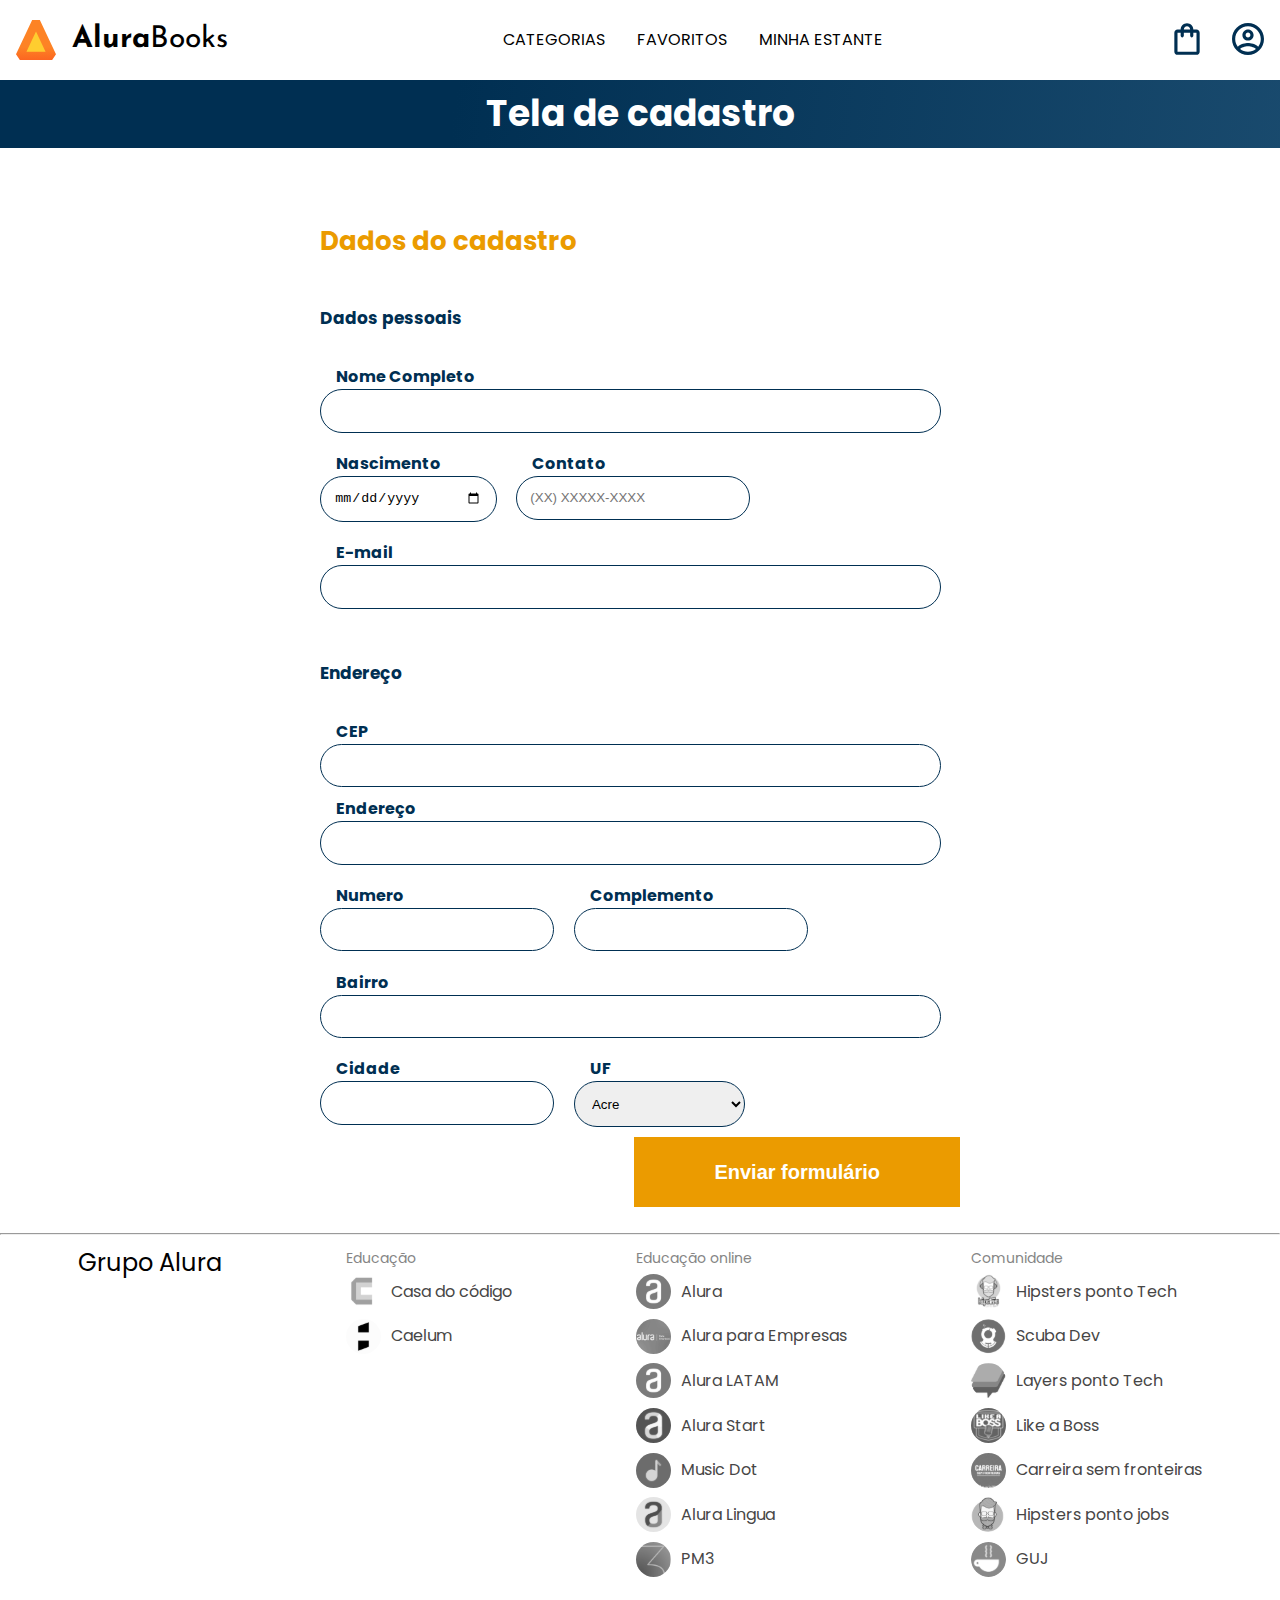
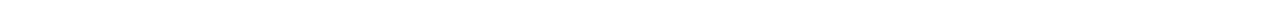
<file: index.html>
<!DOCTYPE html>
<html lang="pt-Br">

<head>
    <meta charset="UTF-8">
    <meta http-equiv="X-UA-Compatible" content="IE=edge">
    <meta name="viewport" content="width=device-width, initial-scale=1.0">
    <link rel="stylesheet" href="./styles/reset.css">
    <link rel="preconnect" href="https://fonts.googleapis.com">
    <link rel="preconnect" href="https://fonts.gstatic.com" crossorigin>
    <link href="https://fonts.googleapis.com/css2?family=Poppins:wght@300;400;500;700&display=swap" rel="stylesheet">
    <link rel="stylesheet" href="https://unpkg.com/swiper@8/swiper-bundle.min.css" />
    <link href="https://fonts.googleapis.com/css2?family=Josefin+Sans:wght@400;700&display=swap" rel="stylesheet">
    <link rel="stylesheet" href="./styles/styles.css">
    <title>Formulário de cadastro</title>
</head>

<body>

    <header class="cabeçalho">
        <div class="container">
            <input type="checkbox" id="menu" class="container__botao">
            <label for="menu" class="container__rotulo">
                <span class="cabeçalho__menu-hamburguer container__imagem"></span>
            </label>
            <ul class="lista-menu">
                <li class="lista-menu__titulo">Categorias</li>
                <li class="lista-menu__item">
                    <a href="#" class="lista-menu__link">Programação</a>
                </li>
                <li class="lista-menu__item">
                    <a href="#" class="lista-menu__link">Front-end</a>
                </li>
                <li class="lista-menu__item">
                    <a href="#" class="lista-menu__link">Infraestrutura</a>
                </li>
                <li class="lista-menu__item">
                    <a href="#" class="lista-menu__link">Business</a>
                </li>
                <li class="lista-menu__item">
                    <a href="#" class="lista-menu__link">Design & UX</a>
                </li>
            </ul>
            <img src="img/Logo.svg" alt="Logo da Alurabooks" class="container__imagem">
            <h1 class="container__titulo"><b class="container__titulo--negrito">Alura</b>Books</h1>
        </div>

        <ul class="opções">
            <input type="checkbox" id="opções-menu" class="opções__botão">
            <li class="opções__item"><a href="#" class="opções__link">Categorias</a></li>
            <li class="opções__item"><a href="#" class="opções__link">Favoritos</a></li>
            <li class="opções__item"><a href="#" class="opções__link">Minha estante</a></li>
        </ul>

        <div class="container">
            <a href="#"><img src="img/Favoritos.svg" alt="Meus favoritos"
                    class="container__imagem container__imagem-transparente"></a>
            <a href="#" class="container__link">
                <img src="img/Compras.svg" alt="Carrinhos de compras" class="container__imagem">
                <p class="container__texto">Minha sacola</p>
            </a>
            <a href="#" class="container__link">
                <img src="img/Usuario.svg" alt="Meu perfil" class="container__imagem">
                <p class="container__texto">Meu perfil</p>
            </a>
        </div>
    </header>

    <section class="banner">
        <h2 class="banner__titulo">Tela de cadastro</h2>
    </section>

    <main class="principal">
        <h2 class="principal__titulo">Dados do cadastro</h2>

        <form class="principal__formulario" id="formulario" target="_blank"
            onsubmit="location.replace('./cadastro-finalizado.html')">
            <h3 class="principal__subtitulo">Dados pessoais</h3>
            <div class="formulario__campo">
                <label class="campo__etiqueta" for="nome">Nome Completo</label>
                <input name="nome" id="nome" class="campo__escrita" required />
            </div>
            <div class="formulario__dupla">
                <div class="formulario__campo">
                    <label class="campo__etiqueta" for="nascimento">Nascimento</label>
                    <input name="nascimento" id="nascimento" type="date" class="campo__escrita" required />
                </div>
                <div class="formulario__campo">
                    <label class="campo__etiqueta" for="telefone">Contato</label>
                    <input name="telefone" id="telefone" type="tel" placeholder="(XX) XXXXX-XXXX" class="campo__escrita"
                        required />
                </div>
            </div>
            <div class="formulario__campo">
                <label class="campo__etiqueta" for="email">E-mail</label>
                <input name="email" id="email" type="email" class="campo__escrita" autocomplete="email" required />
            </div>

            <h3 class="principal__subtitulo">Endereço</h3>

            <div class="formulario__campo">
                <label class="campo__etiqueta" for="cep">CEP</label>
                <input name="cep" id="cep" class="campo__escrita" required />
                <div id="erro"></div>
            </div>

            <div class="formulario__campo">
                <label class="campo__etiqueta" for="endereco">Endereço</label>
                <input name="endereco" id="endereco" class="campo__escrita" required />
            </div>
            <div class="formulario__dupla">
                <div class="formulario__campo">
                    <label class="campo__etiqueta" for="numero">Numero</label>
                    <input name="numero" id="numero" class="campo__escrita" required />
                </div>
                <div class="formulario__campo">
                    <label class="campo__etiqueta" for="complemento">Complemento</label>
                    <input name="complemento" id="complemento" class="campo__escrita" />
                </div>
            </div>
            <div class="formulario__campo">
                <label class="campo__etiqueta" for="bairro">Bairro</label>
                <input name="bairro" id="bairro" class="campo__escrita" required />
            </div>
            <div class="formulario__dupla">
                <div class="formulario__campo">
                    <label class="campo__etiqueta" for="cidade">Cidade</label>
                    <input name="cidade" id="cidade" class="campo__escrita" required />
                </div>

                <div class="formulario__campo">
                    <label class="campo__etiqueta" for="estado">UF</label>
                    <select id="estado" name="estado" class="campo__escrita">
                        <option value="AC">Acre</option>
                        <option value="AL">Alagoas</option>
                        <option value="AP">Amapá</option>
                        <option value="AM">Amazonas</option>
                        <option value="BA">Bahia</option>
                        <option value="CE">Ceará</option>
                        <option value="DF">Distrito Federal</option>
                        <option value="ES">Espírito Santo</option>
                        <option value="GO">Goiás</option>
                        <option value="MA">Maranhão</option>
                        <option value="MT">Mato Grosso</option>
                        <option value="MS">Mato Grosso do Sul</option>
                        <option value="MG">Minas Gerais</option>
                        <option value="PA">Pará</option>
                        <option value="PB">Paraíba</option>
                        <option value="PR">Paraná</option>
                        <option value="PE">Pernambuco</option>
                        <option value="PI">Piauí</option>
                        <option value="RJ">Rio de Janeiro</option>
                        <option value="RN">Rio Grande do Norte</option>
                        <option value="RS">Rio Grande do Sul</option>
                        <option value="RO">Rondônia</option>
                        <option value="RR">Roraima</option>
                        <option value="SC">Santa Catarina</option>
                        <option value="SP">São Paulo</option>
                        <option value="SE">Sergipe</option>
                        <option value="TO">Tocantins</option>
                        <option value="EX">Estrangeiro</option>
                    </select>
                </div>

            </div>


            <input type="submit" value="Enviar formulário" class="formulario__botao" id="enviar">
        </form>
    </main>

    <hr>
    <footer class="rodapé">
        <h2 class="rodapé__titulo">Grupo Alura</h2>
        <ul class="lista-rodapé">
            <li class="lista-rodapé__titulo">Educação</li>
            <li class="lista-rodapé__item">
                <img src="img/CasaDoCodigo.svg" alt="Logo da casa do código">
                <a href="https://www.casadocodigo.com.br/" class="lista-rodapé__link">Casa do código</a>
            </li>
            <li class="lista-rodapé__item">
                <img src="img/Caelum.svg" alt="Logo da caelum">
                <a href="https://caelum.com.br/" class="lista-rodapé__link">Caelum</a>
            </li>
        </ul>

        <ul class="lista-rodapé">
            <li class="lista-rodapé__titulo">Educação online</li>
            <li class="lista-rodapé__item">
                <img src="img/Alura.svg" alt="Logo da Alura">
                <a href="https://www.alura.com.br/" class="lista-rodapé__link">Alura</a>
            </li>
            <li class="lista-rodapé__item">
                <img src="img/AluraEmpresas.svg" alt="Logo da Alura para Empresas">
                <a href="https://www.alura.com.br/empresas" class="lista-rodapé__link">Alura para Empresas</a>
            </li>
            <li class="lista-rodapé__item">
                <img src="img/AluraLATAM.svg" alt="Logo da Alura Latam">
                <a href="https://www.aluracursos.com/" class="lista-rodapé__link">Alura LATAM</a>
            </li>
            <li class="lista-rodapé__item">
                <img src="img/AluraStart.svg" alt="Logo da Alura START">
                <a href="https://www.alurastart.com.br/" class="lista-rodapé__link">Alura Start</a>
            </li>
            <li class="lista-rodapé__item">
                <img src="img/MusicDot.svg" alt="Logo da Music Dot">
                <a href="https://www.musicdot.com.br/" class="lista-rodapé__link">Music Dot</a>
            </li>
            <li class="lista-rodapé__item">
                <img src="img/AluraLingua.svg" alt="Logo da Alura Lingua">
                <a href="https://www.aluralingua.com.br/" class="lista-rodapé__link">Alura Lingua</a>
            </li>
            <li class="lista-rodapé__item">
                <img src="img/PM3.svg" alt="Logo da PM3">
                <a href="https://www.cursospm3.com.br/" class="lista-rodapé__link">PM3</a>
            </li>
        </ul>

        <ul class="lista-rodapé">
            <li class="lista-rodapé__titulo">Comunidade</li>
            <li class="lista-rodapé__item">
                <img src="img/HipstersTech.svg" alt="Logo do Hipsters ponto Tech">
                <a href="https://hipsters.tech/" class="lista-rodapé__link">Hipsters ponto Tech</a>
            </li>
            <li class="lista-rodapé__item">
                <img src="img/ScubaDev.svg" alt="Logo do Scuba Dev">
                <a href="https://scuba.dev.br/" class="lista-rodapé__link">Scuba Dev</a>
            </li>
            <li class="lista-rodapé__item">
                <img src="img/LayersTech.svg" alt="Logo do Layers ponto Tech">
                <a href="https://layerspontotech.com.br/" class="lista-rodapé__link">Layers ponto Tech</a>
            </li>
            <li class="lista-rodapé__item">
                <img src="img/LikeABoss.svg" alt="Logo do Like a Boss">
                <a href="https://likeaboss.com.br/" class="lista-rodapé__link">Like a Boss</a>
            </li>
            <li class="lista-rodapé__item">
                <img src="img/CarreiraSemFronteira.svg" alt="Logo do Carreira sem fronteiras">
                <a href="https://www.carreirasemfronteiras.com.br/" class="lista-rodapé__link">Carreira sem
                    fronteiras</a>
            </li>
            <li class="lista-rodapé__item">
                <img src="img/HipstersJobs.svg" alt="Logo do Hipsters ponto jobs">
                <a href="https://hipsters.jobs/" class="lista-rodapé__link">Hipsters ponto jobs</a>
            </li>
            <li class="lista-rodapé__item">
                <img src="img/GUJ.svg" alt="Logo do GUJ">
                <a href="https://www.guj.com.br/" class="lista-rodapé__link">GUJ</a>
            </li>
        </ul>
    </footer>

    <script src="script.js"></script>
</body>

</html>
</file>
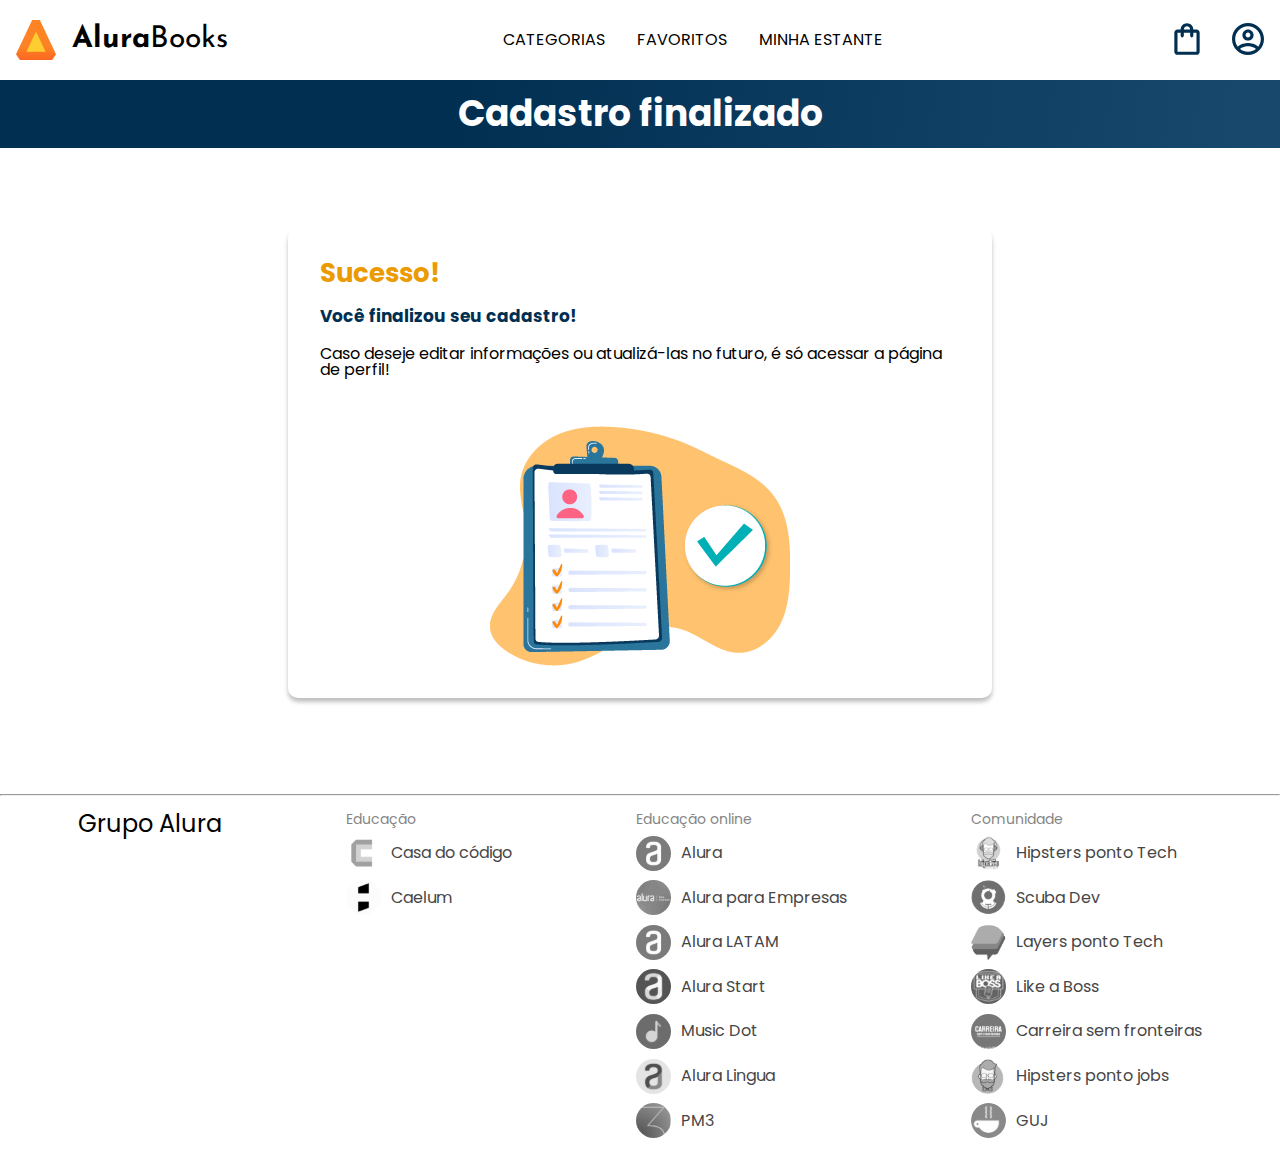
<file: cadastro-finalizado.html>
<!DOCTYPE html>
<html lang="en">

<head>
    <meta charset="UTF-8">
    <meta http-equiv="X-UA-Compatible" content="IE=edge">
    <meta name="viewport" content="width=device-width, initial-scale=1.0">
    <link rel="stylesheet" href="./styles/reset.css">
    <link rel="preconnect" href="https://fonts.googleapis.com">
    <link rel="preconnect" href="https://fonts.gstatic.com" crossorigin>
    <link href="https://fonts.googleapis.com/css2?family=Poppins:wght@300;400;500;700&display=swap" rel="stylesheet">
    <link rel="stylesheet" href="https://unpkg.com/swiper@8/swiper-bundle.min.css" />
    <link href="https://fonts.googleapis.com/css2?family=Josefin+Sans:wght@400;700&display=swap" rel="stylesheet">
    <link rel="stylesheet" href="./styles/styles.css">
    <title>Formulário de cadastro</title>
</head>

<body>

    <header class="cabeçalho">
        <div class="container">
            <input type="checkbox" id="menu" class="container__botao">
            <label for="menu" class="container__rotulo">
                <span class="cabeçalho__menu-hamburguer container__imagem"></span>
            </label>
            <ul class="lista-menu">
                <li class="lista-menu__titulo">Categorias</li>
                <li class="lista-menu__item">
                    <a href="#" class="lista-menu__link">Programação</a>
                </li>
                <li class="lista-menu__item">
                    <a href="#" class="lista-menu__link">Front-end</a>
                </li>
                <li class="lista-menu__item">
                    <a href="#" class="lista-menu__link">Infraestrutura</a>
                </li>
                <li class="lista-menu__item">
                    <a href="#" class="lista-menu__link">Business</a>
                </li>
                <li class="lista-menu__item">
                    <a href="#" class="lista-menu__link">Design & UX</a>
                </li>
            </ul>
            <img src="img/Logo.svg" alt="Logo da Alurabooks" class="container__imagem">
            <h1 class="container__titulo"><b class="container__titulo--negrito">Alura</b>Books</h1>
        </div>

        <ul class="opções">
            <input type="checkbox" id="opções-menu" class="opções__botão">
            <label for="opções-menu" class="opções__rotulo">
                <li class="opções__item">Categorias</li>
            </label>

            <ul class="lista-menu">
                <li class="lista-menu__item">
                    <a href="#" class="lista-menu__link">Programação</a>
                </li>
                <li class="lista-menu__item">
                    <a href="#" class="lista-menu__link">Front-end</a>
                </li>
                <li class="lista-menu__item">
                    <a href="#" class="lista-menu__link">Infraestrutura</a>
                </li>
                <li class="lista-menu__item">
                    <a href="#" class="lista-menu__link">Business</a>
                </li>
                <li class="lista-menu__item">
                    <a href="#" class="lista-menu__link">Design & UX</a>
                </li>
            </ul>

            <li class="opções__item"><a href="#" class="opções__link">Favoritos</a></li>
            <li class="opções__item"><a href="#" class="opções__link">Minha estante</a></li>
        </ul>

        <div class="container">
            <a href="#"><img src="img/Favoritos.svg" alt="Meus favoritos"
                    class="container__imagem container__imagem-transparente"></a>
            <a href="#" class="container__link">
                <img src="img/Compras.svg" alt="Carrinhos de compras" class="container__imagem">
                <p class="container__texto">Minha sacola</p>
            </a>
            <a href="#" class="container__link">
                <img src="img/Usuario.svg" alt="Meu perfil" class="container__imagem">
                <p class="container__texto">Meu perfil</p>
            </a>
        </div>
    </header>

    <section class="banner">
        <h2 class="banner__titulo">Cadastro finalizado</h2>
    </section>

    <main class="principal cadastro">
        <h2 class="principal__titulo">Sucesso!</h2>
        <h3 class="principal__subtitulo cadastro__subtitulo">Você finalizou seu cadastro!</h3>
        <p class="principal__texto">Caso deseje editar informações ou atualizá-las no futuro, é só acessar a página de
            perfil!</p>
        <img src="./img/Encerramento-compra---Alura-Books_1.png" alt="Ficha de cadastro completada"
            class="cadastro__imagem">
    </main>

    <hr>
    <footer class="rodapé">
        <h2 class="rodapé__titulo">Grupo Alura</h2>
        <ul class="lista-rodapé">
            <li class="lista-rodapé__titulo">Educação</li>
            <li class="lista-rodapé__item">
                <img src="img/CasaDoCodigo.svg" alt="Logo da casa do código">
                <a href="#" class="lista-rodapé__link">Casa do código</a>
            </li>
            <li class="lista-rodapé__item">
                <img src="img/Caelum.svg" alt="Logo da caelum">
                <a href="#" class="lista-rodapé__link">Caelum</a>
            </li>
        </ul>

        <ul class="lista-rodapé">
            <li class="lista-rodapé__titulo">Educação online</li>
            <li class="lista-rodapé__item">
                <img src="img/Alura.svg" alt="Logo da Alura">
                <a href="#" class="lista-rodapé__link">Alura</a>
            </li>
            <li class="lista-rodapé__item">
                <img src="img/AluraEmpresas.svg" alt="Logo da Alura para Empresas">
                <a href="#" class="lista-rodapé__link">Alura para Empresas</a>
            </li>
            <li class="lista-rodapé__item">
                <img src="img/AluraLATAM.svg" alt="Logo da Alura Latam">
                <a href="#" class="lista-rodapé__link">Alura LATAM</a>
            </li>
            <li class="lista-rodapé__item">
                <img src="img/AluraStart.svg" alt="Logo da Alura START">
                <a href="#" class="lista-rodapé__link">Alura Start</a>
            </li>
            <li class="lista-rodapé__item">
                <img src="img/MusicDot.svg" alt="Logo da Music Dot">
                <a href="#" class="lista-rodapé__link">Music Dot</a>
            </li>
            <li class="lista-rodapé__item">
                <img src="img/AluraLingua.svg" alt="Logo da Alura Lingua">
                <a href="#" class="lista-rodapé__link">Alura Lingua</a>
            </li>
            <li class="lista-rodapé__item">
                <img src="img/PM3.svg" alt="Logo da PM3">
                <a href="#" class="lista-rodapé__link">PM3</a>
            </li>
        </ul>

        <ul class="lista-rodapé">
            <li class="lista-rodapé__titulo">Comunidade</li>
            <li class="lista-rodapé__item">
                <img src="img/HipstersTech.svg" alt="Logo do Hipsters ponto Tech">
                <a href="#" class="lista-rodapé__link">Hipsters ponto Tech</a>
            </li>
            <li class="lista-rodapé__item">
                <img src="img/ScubaDev.svg" alt="Logo do Scuba Dev">
                <a href="#" class="lista-rodapé__link">Scuba Dev</a>
            </li>
            <li class="lista-rodapé__item">
                <img src="img/LayersTech.svg" alt="Logo do Layers ponto Tech">
                <a href="#" class="lista-rodapé__link">Layers ponto Tech</a>
            </li>
            <li class="lista-rodapé__item">
                <img src="img/LikeABoss.svg" alt="Logo do Like a Boss">
                <a href="#" class="lista-rodapé__link">Like a Boss</a>
            </li>
            <li class="lista-rodapé__item">
                <img src="img/CarreiraSemFronteira.svg" alt="Logo do Carreira sem fronteiras">
                <a href="#" class="lista-rodapé__link">Carreira sem fronteiras</a>
            </li>
            <li class="lista-rodapé__item">
                <img src="img/HipstersJobs.svg" alt="Logo do Hipsters ponto jobs">
                <a href="#" class="lista-rodapé__link">Hipsters ponto jobs</a>
            </li>
            <li class="lista-rodapé__item">
                <img src="img/GUJ.svg" alt="Logo do GUJ">
                <a href="#" class="lista-rodapé__link">GUJ</a>
            </li>
        </ul>
    </footer>
</body>

</html>
</file>
<file: styles/styles.css>
@import url("header.css");
@import url("banner.css");
@import url("formulario.css");
@import url("rodape.css");
@import url("cadastro.css");

:root {
    --cor-de-fundo: #EBECEE;
    --branco: #FFFFFF;
    --laranja: #EB9B00;
    --azul-degrade: linear-gradient(97.54deg, #002F52 35.49%, #326589 165.37%);
    --fonte-principal: "Poppins";
    --azul: #002F52;
    --fonte-secundario: "Josefin Sans";
    --preto: #000000;
    --cinza: #474646;
    --cinza-claro: #858585;
    --vermelho: #D94937;
}

body {
    background-color: var(--branco);
    font-family: var(--fonte-principal);
    font-size: 16px;
    font-weight: 400;
}
</file>
